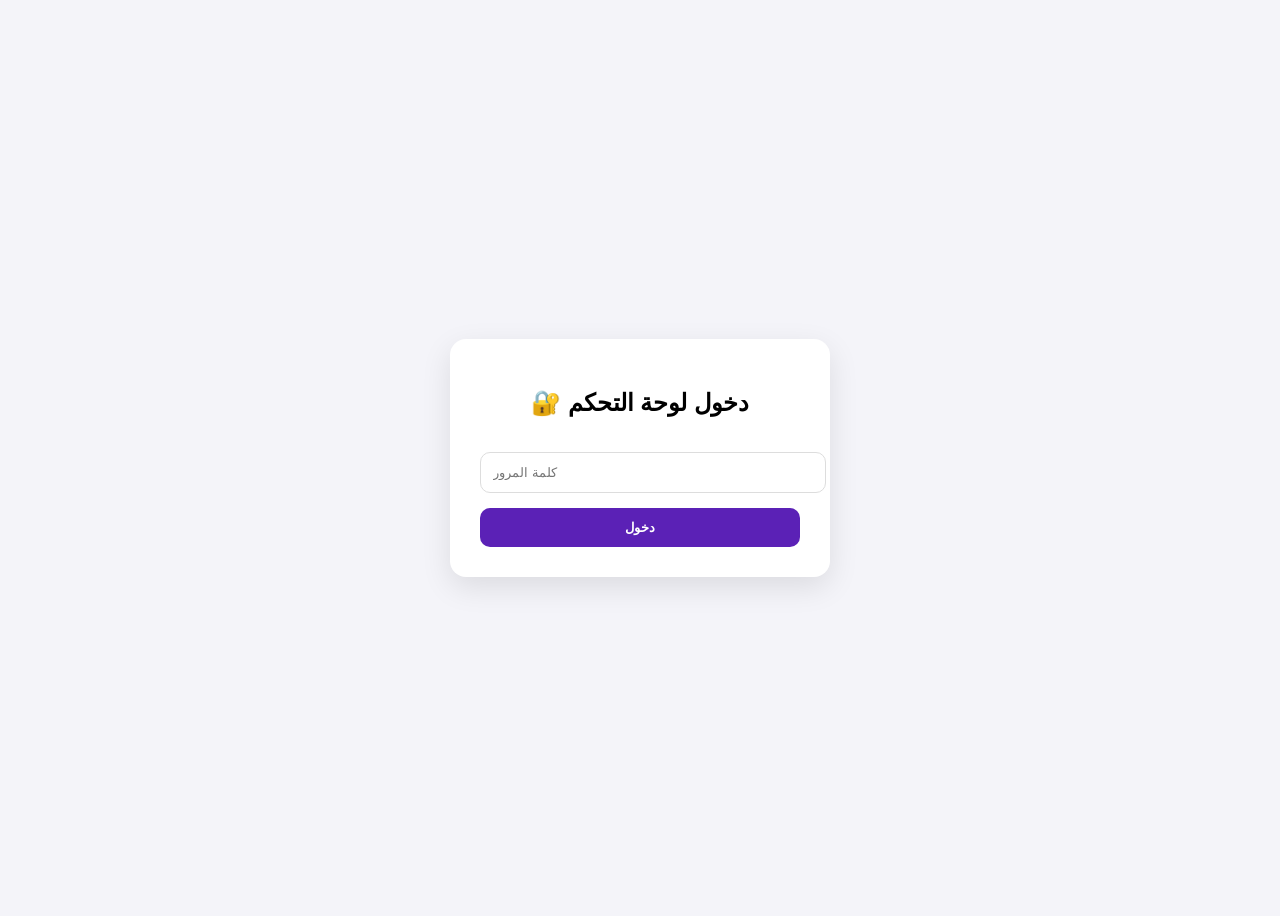
<file: templates/admin_login.html>
<!DOCTYPE html>
<html lang="ar">
<head>
    <meta charset="UTF-8">
    <title>تسجيل دخول الأدمن</title>
    <style>
        body{
            font-family: "Tajawal", sans-serif;
            background:#f4f4f9;
            display:flex;
            justify-content:center;
            align-items:center;
            height:100vh;
        }
        .box{
            background:#fff;
            padding:30px;
            border-radius:16px;
            width:320px;
            box-shadow:0 10px 30px rgba(0,0,0,0.1);
            text-align:center;
        }
        input{
            width:100%;
            padding:12px;
            margin-top:15px;
            border-radius:10px;
            border:1px solid #ddd;
        }
        button{
            width:100%;
            margin-top:15px;
            padding:12px;
            background:#5b21b6;
            color:#fff;
            border:none;
            border-radius:10px;
            font-weight:bold;
            cursor:pointer;
        }
    </style>
</head>
<body>

<div class="box">
    <h2>🔐 دخول لوحة التحكم</h2>

    <form method="POST">
        <input type="password" name="password" placeholder="كلمة المرور">
        <button type="submit">دخول</button>
    </form>
</div>

</body>
</html>
</file>
